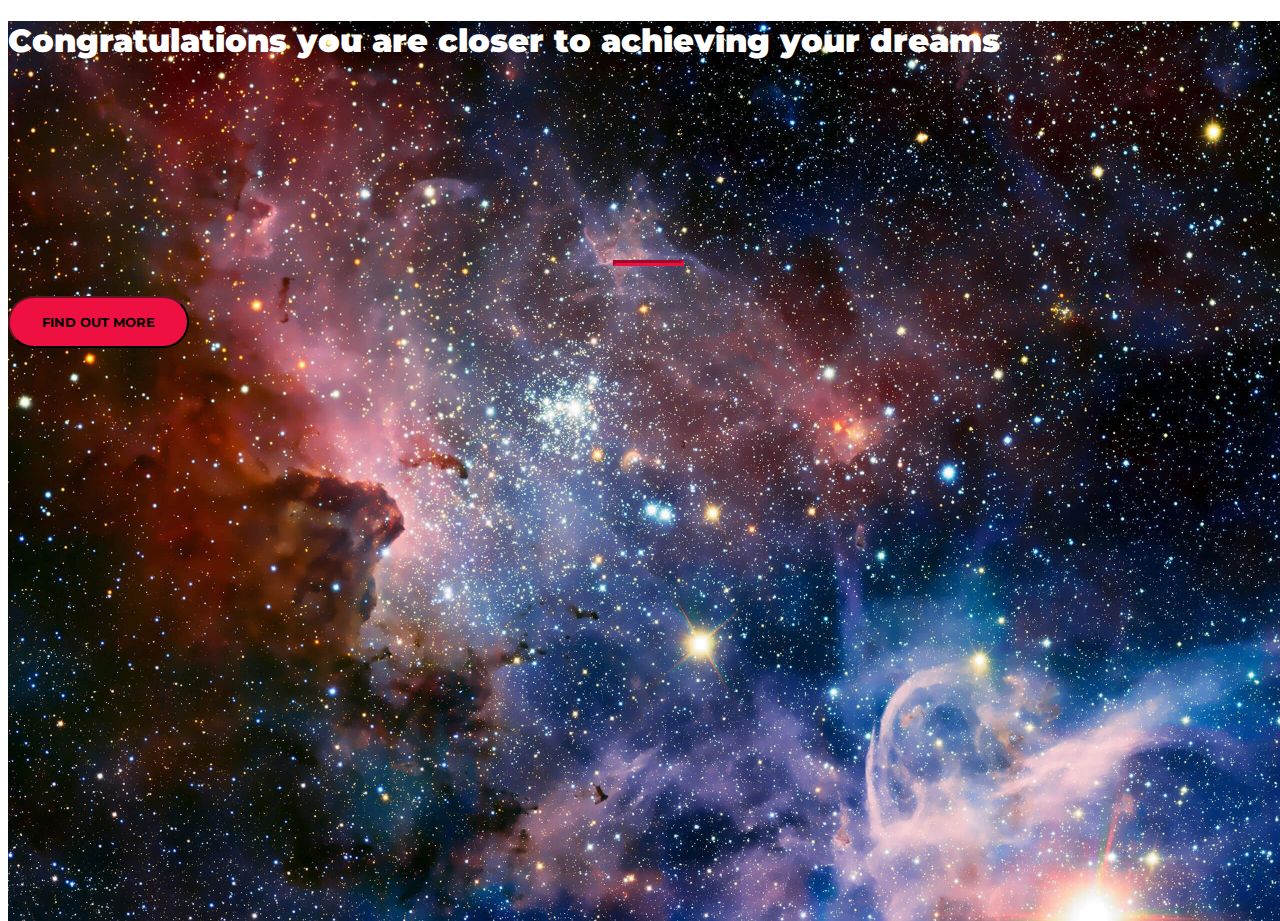
<file: index.html>
<!DOCTYPE html>
<html>
  <head>
    <title>Startup</title>

    <!-- Google Fonts -->
    <link href="https://fonts.googleapis.com/css?family=Montserrat" rel="stylesheet">

    <!-- Bootstrap CSS from a CDN. This way you don't have to include the bootstrap file yourself -->
    <link rel="stylesheet" href="https://maxcdn.bootstrapcdn.com/bootstrap/4.0.0-alpha.6/css/bootstrap.min.css" integrity="sha384-rwoIResjU2yc3z8GV/NPeZWAv56rSmLldC3R/AZzGRnGxQQKnKkoFVhFQhNUwEyJ" crossorigin="anonymous">

    <!-- My own stylesheet -->
    <link href="style (1).css" rel="stylesheet">
  </head>
  <body>
    <header class="startup text-center text-white d-flex">
      <div class="container my-auto">
        <div class="row">
          <div class="col-lg-12 my-auto">
            <h1 class="text-uppercase faded">
              <strong>Congratulations you are closer to achieving your dreams</strong>
            </h1>
            <hr>
          </div>
          <div class="col-lg-12 my-auto">
            <!-- Begin MailChimp Signup Form -->

</style>
<div id="mc_embed_signup">
<form action="https://agentA.us12.list-manage.com/subscribe/post?u=d13ccc62712e8247ada77ce02&amp;id=ecf935e5e1" method="post" id="mc-embedded-subscribe-form" name="mc-embedded-subscribe-form" class="validate" target="_blank" novalidate>
    <div id="mc_embed_signup_scroll">
  
 
    <!-- real people should not fill this in and expect good things - do not remove this or risk form bot signups-->
    <div style="position: absolute; left: -5000px;" aria-hidden="true"><input type="text" name="b_d13ccc62712e8247ada77ce02_ecf935e5e1" tabindex="-1" value=""></div>
    <div class="clear"><input class="btn btn-primary btn-xl" type="submit" value="Find out more" name="subscribe" id="mc-embedded-subscribe" class="button"></div>
    </div>
</form>
</div>

<!--End mc_embed_signup-->
           
          </div>
        </div>
      </div>
    </header>

  </body>

</html>
</file>
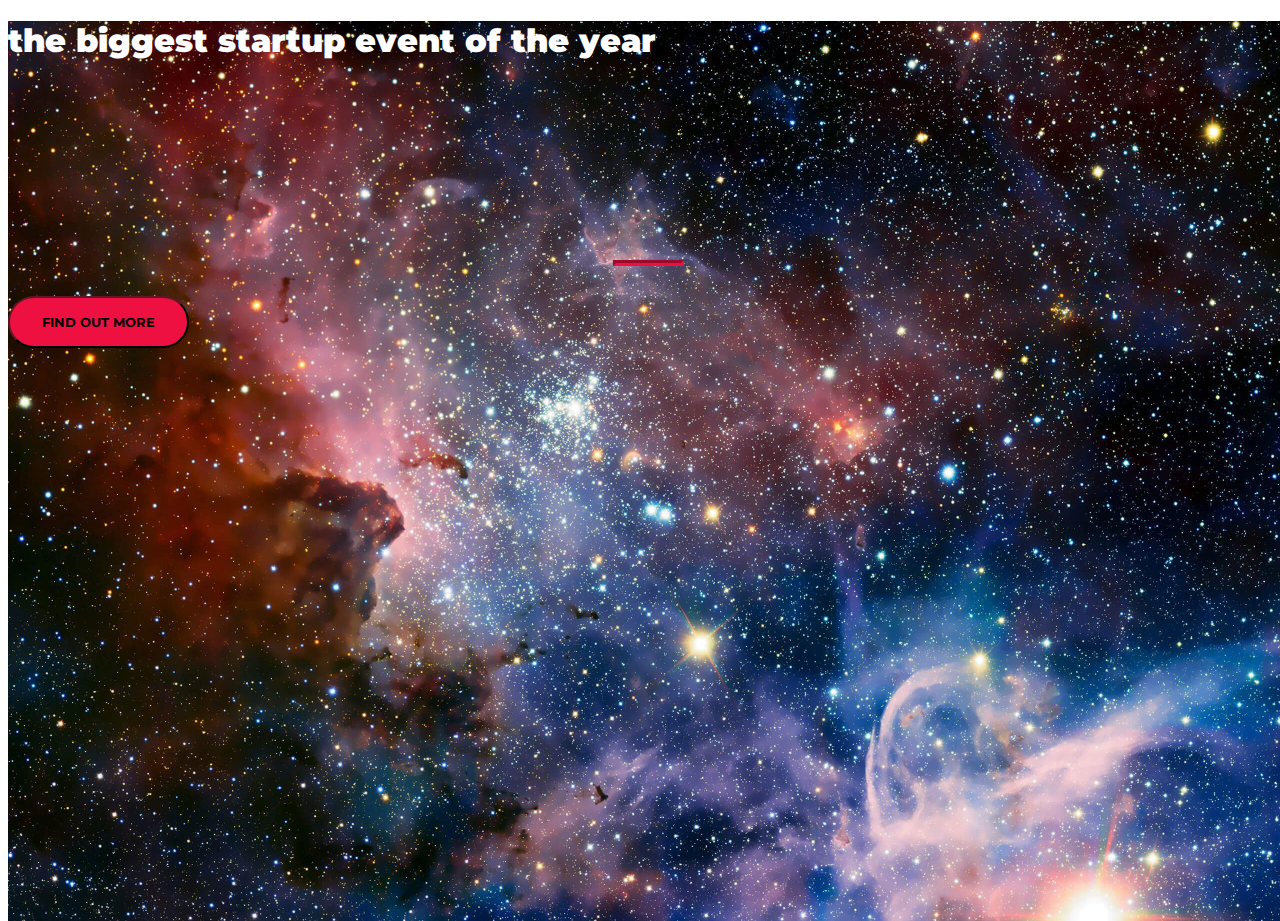
<file: index (1).html>
<!DOCTYPE html>
<html>
  <head>
    <title>Startup</title>

    <!-- Google Fonts -->
    <link href="https://fonts.googleapis.com/css?family=Montserrat" rel="stylesheet">

    <!-- Bootstrap CSS from a CDN. This way you don't have to include the bootstrap file yourself -->
    <link rel="stylesheet" href="https://maxcdn.bootstrapcdn.com/bootstrap/4.0.0-alpha.6/css/bootstrap.min.css" integrity="sha384-rwoIResjU2yc3z8GV/NPeZWAv56rSmLldC3R/AZzGRnGxQQKnKkoFVhFQhNUwEyJ" crossorigin="anonymous">

    <!-- My own stylesheet -->
    <link href="style (1).css" rel="stylesheet">
  </head>
  <body>
    <header class="startup text-center text-white d-flex">
      <div class="container my-auto">
        <div class="row">
          <div class="col-lg-12 my-auto">
            <h1 class="text-uppercase faded">
              <strong>the biggest startup event of the year</strong>
            </h1>
            <hr>
          </div>
          <div class="col-lg-12 my-auto">
            <!-- Begin MailChimp Signup Form -->
<link href="//cdn-images.mailchimp.com/embedcode/slim-10_7.css" rel="stylesheet" type="text/css">
<style type="text/css">
  #mc_embed_signup{clear:left; font:14px Helvetica,Arial,sans-serif; }
  /* Add your own MailChimp form style overrides in your site stylesheet or in this style block.
     We recommend moving this block and the preceding CSS link to the HEAD of your HTML file. */
</style>
<div id="mc_embed_signup">
<form action="https://agentA.us12.list-manage.com/subscribe/post?u=d13ccc62712e8247ada77ce02&amp;id=ecf935e5e1" method="post" id="mc-embedded-subscribe-form" name="mc-embedded-subscribe-form" class="validate" target="_blank" novalidate>
    <div id="mc_embed_signup_scroll">
  
 
    <!-- real people should not fill this in and expect good things - do not remove this or risk form bot signups-->
    <div style="position: absolute; left: -5000px;" aria-hidden="true"><input type="text" name="b_d13ccc62712e8247ada77ce02_ecf935e5e1" tabindex="-1" value=""></div>
    <div class="clear"><input class="btn btn-primary btn-xl" type="submit" value="Find out more" name="subscribe" id="mc-embedded-subscribe" class="button"></div>
    </div>
</form>
</div>

<!--End mc_embed_signup-->
           
          </div>
        </div>
      </div>
    </header>

  </body>

</html>
</file>
<file: style (1).css>
body,
html {
  width: 100%;
  height: 100%; 
}

body {
  font-family: 'Montserrat', sans-serif;
}

hr {
  max-width: 65px;
  border-width: 3px;
  border-color: #ef1042; 
}

.faded {
  color: rgba(255, 255, 255, 1); 
}

header.startup {
  background-position: center;
  background-image: url("header.jpg");
  background-size: cover;
  height: 100%;
}

header.startup hr {
  margin-top: 200px;
  margin-bottom: 30px; 
}

header.startup h1 {
  font-size: 2rem; 
}

.btn {
  font-weight: 700;
  text-transform: uppercase;
  border-radius: 300px;
  font-family: 'Montserrat', sans-serif;
}

.btn-xl {
  padding: 1rem 2rem; 
}

.btn-primary {
  background-color: #ef1042;
  border-color: #0c0305; }

.btn-primary:hover {
  background-color: #f44268;
  border-color: #0c0305;
  border-width: 5px;
  cursor: pointer;
}
</file>
